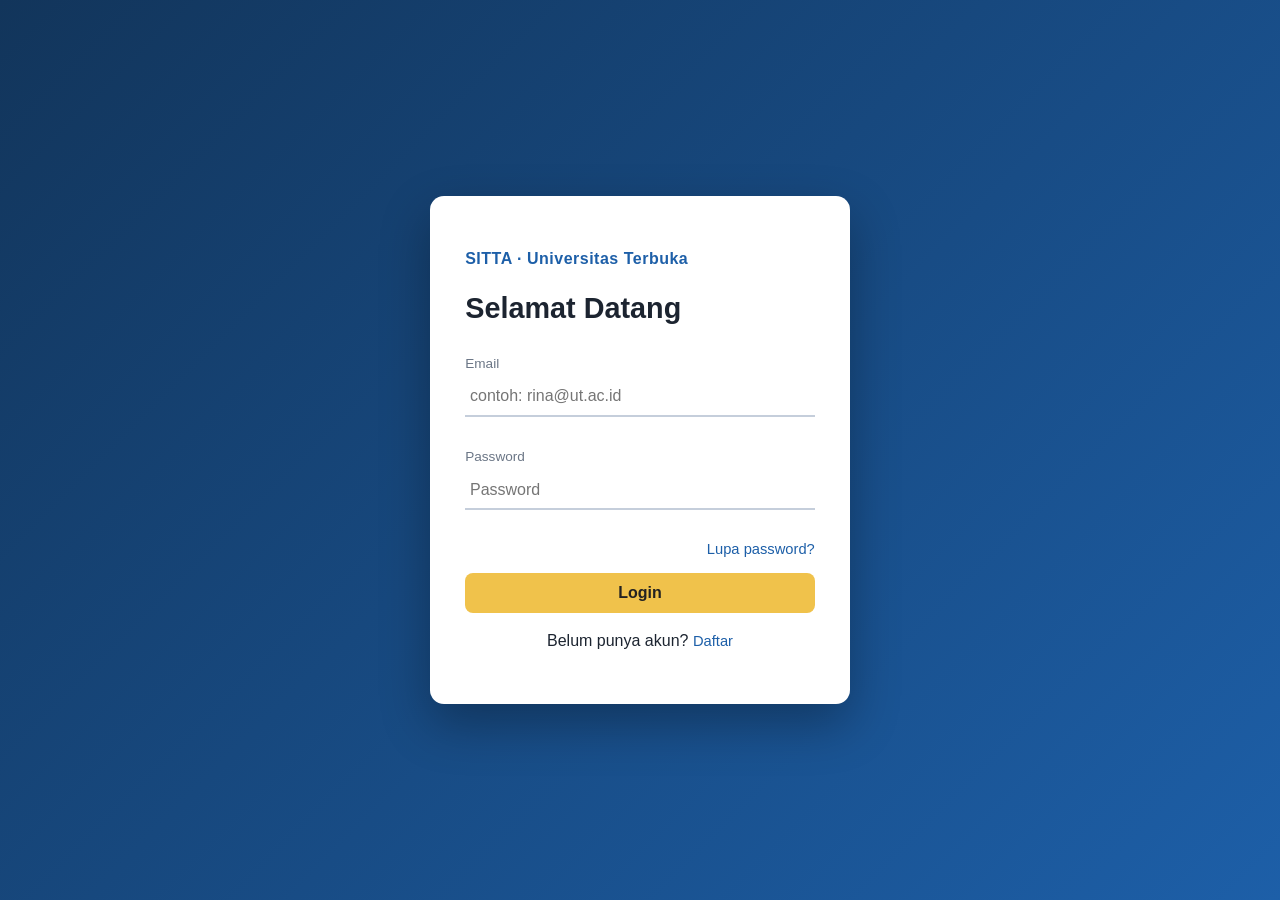
<file: index.html>
<!DOCTYPE html>
<html lang="id">
<head>
<meta charset="UTF-8">
<meta name="viewport" content="width=device-width, initial-scale=1.0">
<title>Login - SITTA</title>
<link rel="stylesheet" href="css/style.css">
</head>
<body class="login-page" data-page="login">
<main class="login-card">
  <p class="brand">SITTA &middot; Universitas Terbuka</p>
  <h1>Selamat Datang</h1>
  <form id="formLogin" novalidate>
    <div class="field"><label for="email">Email</label>
      <input type="email" id="email" placeholder="contoh: rina@ut.ac.id" autocomplete="username">
      <span class="err" id="errEmail"></span></div>
    <div class="field"><label for="password">Password</label>
      <input type="password" id="password" placeholder="Password" autocomplete="current-password">
      <span class="err" id="errPass"></span></div>
    <div class="row-between"><span></span><button type="button" class="link-btn" data-open="modalLupa">Lupa password?</button></div>
    <button type="submit" class="btn block">Login</button>
  </form>
  <p class="center">Belum punya akun? <button type="button" class="link-btn" data-open="modalDaftar">Daftar</button></p>
</main>

<div class="modal" id="modalLupa" role="dialog" aria-modal="true" aria-labelledby="tLupa">
  <div class="modal-box">
    <h2 id="tLupa">Lupa Password</h2>
    <p class="sub">Masukkan email terdaftar untuk menerima tautan reset password.</p>
    <form id="formLupa" novalidate>
      <div class="field"><label for="emailLupa">Email</label><input type="email" id="emailLupa"><span class="err"></span></div>
      <div class="modal-actions"><button type="button" class="btn abu" data-close>Batal</button><button class="btn" type="submit">Kirim</button></div>
    </form>
  </div>
</div>

<div class="modal" id="modalDaftar" role="dialog" aria-modal="true" aria-labelledby="tDaftar">
  <div class="modal-box">
    <h2 id="tDaftar">Daftar Akun</h2>
    <form id="formDaftar" novalidate>
      <div class="field"><label for="dNama">Nama lengkap</label><input id="dNama"><span class="err"></span></div>
      <div class="field"><label for="dEmail">Email</label><input type="email" id="dEmail"><span class="err"></span></div>
      <div class="field"><label for="dRole">Role</label>
        <select id="dRole"><option>UPBJJ-UT</option><option>Puslaba</option><option>Fakultas</option></select></div>
      <div class="field"><label for="dPass">Password (min. 6 karakter)</label><input type="password" id="dPass"><span class="err"></span></div>
      <div class="field"><label for="dPass2">Ulangi password</label><input type="password" id="dPass2"><span class="err"></span></div>
      <div class="modal-actions"><button type="button" class="btn abu" data-close>Batal</button><button class="btn" type="submit">Daftar</button></div>
    </form>
  </div>
</div>
<div id="toast" class="toast" role="status"></div>
<script src="js/data.js"></script>
<script src="js/script.js"></script>
</body>
</html>
</file>
<file: css/style.css>
:root{--biru:#12355b;--biru2:#1d5fa8;--kuning:#f0c24b;--bg:#f4f6fa;--abu:#6b7686;--merah:#c0392b;--hijau:#1e8e5a}
*{box-sizing:border-box}
body{margin:0;font-family:"Segoe UI",Roboto,Arial,sans-serif;background:var(--bg);color:#1c2430;line-height:1.5}
a{color:var(--biru2)}
/* login */
.login-page{min-height:100vh;display:grid;place-items:center;background:linear-gradient(135deg,var(--biru),var(--biru2))}
.login-card{background:#fff;width:min(420px,92vw);padding:2.2rem;border-radius:14px;box-shadow:0 20px 50px rgba(0,0,0,.3)}
.login-card h1{margin:.2rem 0 1.5rem;font-size:1.8rem}
.brand{font-weight:700;color:var(--biru2);letter-spacing:.5px}
.field{margin-bottom:1.1rem}
.field label{display:block;font-size:.85rem;color:var(--abu);margin-bottom:.2rem}
.field input,.field select{width:100%;padding:.6rem .3rem;border:0;border-bottom:2px solid #c5cedb;font-size:1rem;background:transparent;outline:none}
.field input:focus,.field select:focus{border-color:var(--biru2)}
.field .err{color:var(--merah);font-size:.8rem;min-height:1em;display:block}
.btn{display:inline-block;border:0;border-radius:8px;padding:.7rem 1.2rem;font-size:1rem;cursor:pointer;background:var(--kuning);color:#222;font-weight:600}
.btn:hover{filter:brightness(.95)}
.btn.block{width:100%}
.btn.biru{background:var(--biru2);color:#fff}
.link-btn{background:none;border:0;color:var(--biru2);cursor:pointer;font-size:.92rem;padding:0}
.link-btn:hover{text-decoration:underline}
.row-between{display:flex;justify-content:space-between;margin:.3rem 0 1rem}
.center{text-align:center;margin-top:1rem}
/* navbar */
.navbar{background:var(--biru);display:flex;align-items:center;flex-wrap:wrap;padding:0 1rem}
.navbar .logo{color:var(--kuning);font-weight:800;margin-right:1.2rem}
.navbar a,.dropbtn{color:#fff;text-decoration:none;padding:.95rem 1rem;display:block;background:none;border:0;font-size:1rem;cursor:pointer;font-family:inherit}
.navbar a:hover,.dropdown:hover .dropbtn,.navbar a.active{background:var(--biru2)}
.dropdown{position:relative}
.dropdown-content{display:none;position:absolute;background:#fff;min-width:260px;box-shadow:0 8px 20px rgba(0,0,0,.2);z-index:5;border-radius:0 0 8px 8px}
.dropdown-content a{color:#222;padding:.7rem 1rem}
.dropdown-content a:hover{background:#eef3fa}
.dropdown:hover .dropdown-content,.dropdown:focus-within .dropdown-content{display:block}
.spacer{flex:1}
.navbar .keluar{background:var(--merah);border-radius:6px;padding:.5rem .9rem}
main{max-width:1000px;margin:1.5rem auto;padding:0 1rem}
.card{background:#fff;border-radius:12px;padding:1.4rem;box-shadow:0 2px 10px rgba(0,0,0,.06);margin-bottom:1.2rem}
.greeting{font-size:1.6rem;margin:.2rem 0}
.sub{color:var(--abu);margin:0}
.stats{display:grid;grid-template-columns:repeat(auto-fit,minmax(200px,1fr));gap:1rem}
.stat{background:#fff;border-left:5px solid var(--kuning);border-radius:10px;padding:1rem;box-shadow:0 2px 10px rgba(0,0,0,.06)}
.stat b{font-size:1.7rem;display:block}
/* tracking */
.cari{display:flex;gap:.6rem;flex-wrap:wrap}
.cari input{flex:1;min-width:200px;padding:.65rem;border:2px solid #c5cedb;border-radius:8px;font-size:1rem}
.hasil-head{background:var(--biru2);color:#fff;border-radius:10px;padding:1rem 1.2rem}
.badge{display:inline-block;background:var(--kuning);color:#222;border-radius:20px;padding:.1rem .8rem;font-weight:600;font-size:.85rem}
.progress{background:#dde5f0;border-radius:20px;height:14px;overflow:hidden;margin:.8rem 0}
.progress span{display:block;height:100%;background:var(--hijau);transition:width .6s}
dl.detail{display:grid;grid-template-columns:150px 1fr;gap:.4rem 1rem}
dl.detail dt{color:var(--abu)}dl.detail dd{margin:0;font-weight:600}
.timeline{list-style:none;padding-left:1.2rem;border-left:3px solid var(--kuning);margin:0}
.timeline li{position:relative;padding:0 0 1rem 1rem}
.timeline li::before{content:"";position:absolute;left:-1.72rem;top:.35rem;width:12px;height:12px;border-radius:50%;background:var(--kuning)}
.timeline time{display:block;font-size:.8rem;color:var(--abu)}
/* tabel stok */
.tbl-wrap{overflow-x:auto}
table{border-collapse:collapse;width:100%}
th,td{padding:.7rem;border-bottom:1px solid #e3e8f0;text-align:left;vertical-align:middle}
th{background:#eef3fa}
td img{width:56px;height:74px;object-fit:cover;border-radius:4px}
.low{color:var(--merah);font-weight:700}
.toolbar{display:flex;justify-content:space-between;gap:1rem;flex-wrap:wrap;margin-bottom:1rem}
/* modal */
.modal{display:none;position:fixed;inset:0;background:rgba(0,0,0,.55);z-index:20;align-items:center;justify-content:center}
.modal.show{display:flex}
.modal-box{background:#fff;border-radius:12px;padding:1.6rem;width:min(440px,92vw);max-height:90vh;overflow:auto;animation:pop .2s}
.modal-box h2{margin-top:0}
.modal-actions{display:flex;gap:.6rem;justify-content:flex-end;margin-top:1rem}
.btn.abu{background:#dde3ec}
@keyframes pop{from{transform:scale(.92);opacity:0}to{transform:scale(1);opacity:1}}
.toast{position:fixed;bottom:1.2rem;right:1.2rem;background:var(--hijau);color:#fff;padding:.8rem 1.2rem;border-radius:8px;z-index:30;display:none}
.toast.error{background:var(--merah)}
.hidden{display:none}
@media(max-width:600px){dl.detail{grid-template-columns:1fr}}
</file>
